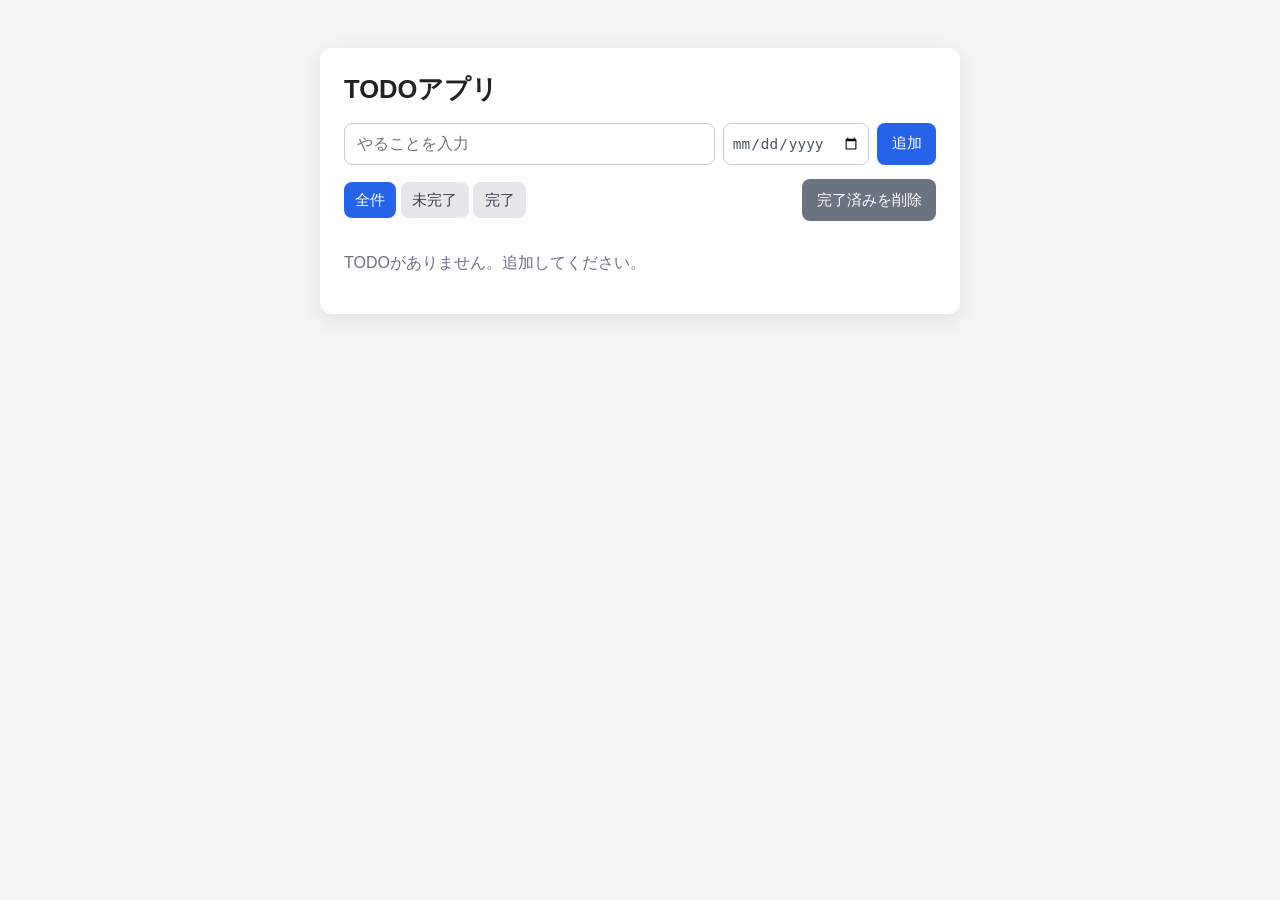
<file: src/todo-app/index.html>
<!doctype html>
<html lang="ja">
  <head>
    <meta charset="UTF-8" />
    <meta name="viewport" content="width=device-width, initial-scale=1.0" />
    <title>TODOアプリ</title>
    <link rel="stylesheet" href="styles.css" />
  </head>
  <body>
    <main class="app">
      <h1>TODOアプリ</h1>
      <form id="todo-form" class="todo-form">
        <label for="todo-input" class="sr-only">TODOを入力</label>
        <input id="todo-input" type="text" placeholder="やることを入力" maxlength="100" required />
        <label for="due-input" class="sr-only">期限</label>
        <input id="due-input" type="date" title="期限（任意）" />
        <button type="submit">追加</button>
      </form>

      <div class="toolbar">
        <div class="filters" role="group" aria-label="表示フィルタ">
          <button type="button" class="filter-btn active" data-filter="all">全件</button>
          <button type="button" class="filter-btn" data-filter="active">未完了</button>
          <button type="button" class="filter-btn" data-filter="completed">完了</button>
        </div>
        <button type="button" id="clear-completed">完了済みを削除</button>
      </div>

      <ul id="todo-list" class="todo-list"></ul>
      <p id="empty-message" class="empty-message">TODOがありません。追加してください。</p>
    </main>

    <script src="script.js"></script>
  </body>
</html>
</file>
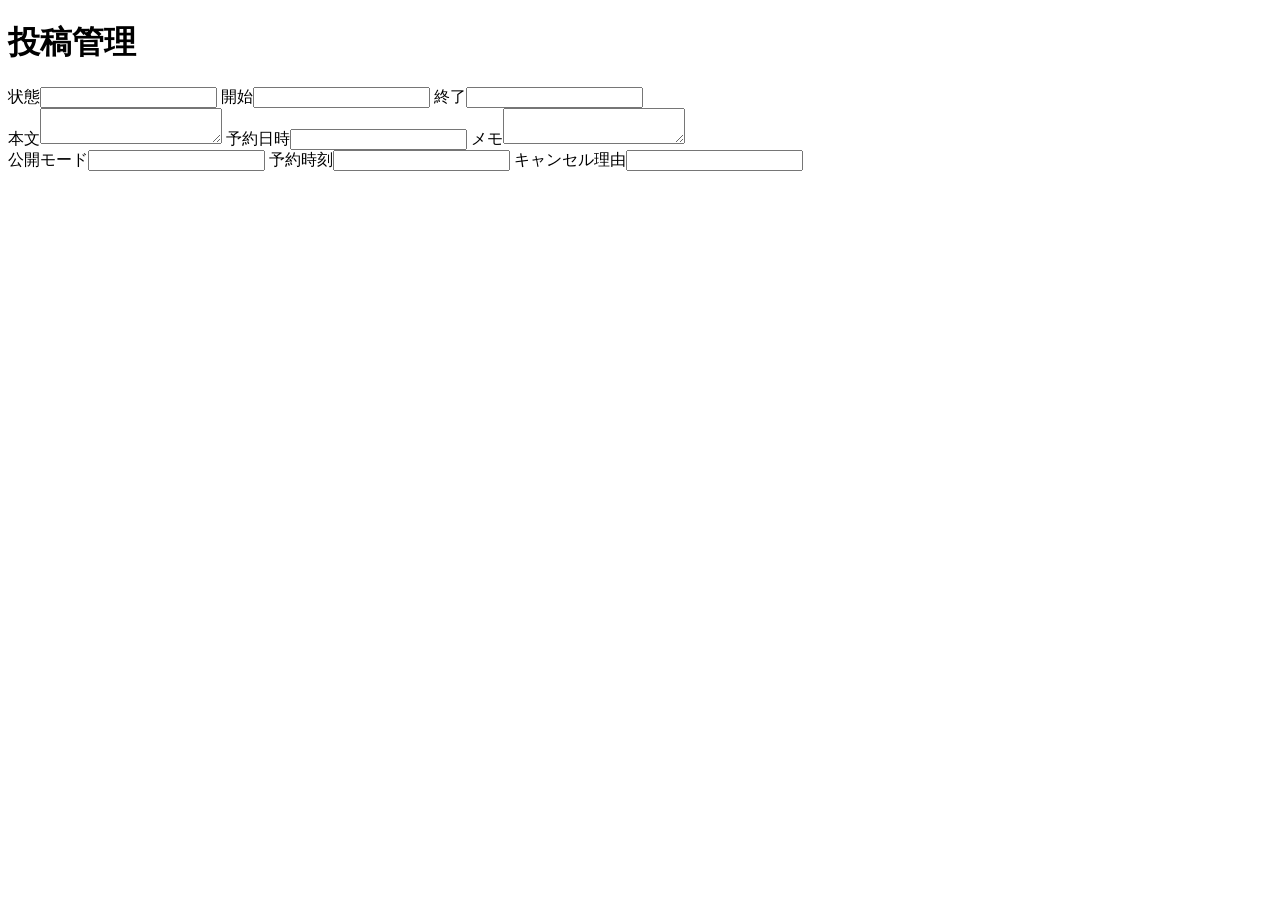
<file: assets/html-working/post-management.html>
<!doctype html>
<html lang="ja">
<head>
  <meta charset="UTF-8">
  <title>投稿管理（Working）</title>
</head>
<body>
  <h1>投稿管理</h1>
  <form id="search-form">
    <label>状態<input name="status_filter" /></label>
    <label>開始<input name="scheduled_from" /></label>
    <label>終了<input name="scheduled_to" /></label>
  </form>

  <form id="edit-form">
    <input type="hidden" name="post_id" value="1" />
    <label>本文<textarea name="content"></textarea></label>
    <label>予約日時<input name="scheduled_at" /></label>
    <label>メモ<textarea name="note"></textarea></label>
  </form>

  <form id="confirm-form">
    <label>公開モード<input name="publish_mode" /></label>
    <label>予約時刻<input name="reserve_at" /></label>
    <label>キャンセル理由<input name="cancel_reason" /></label>
  </form>
</body>
</html>
</file>
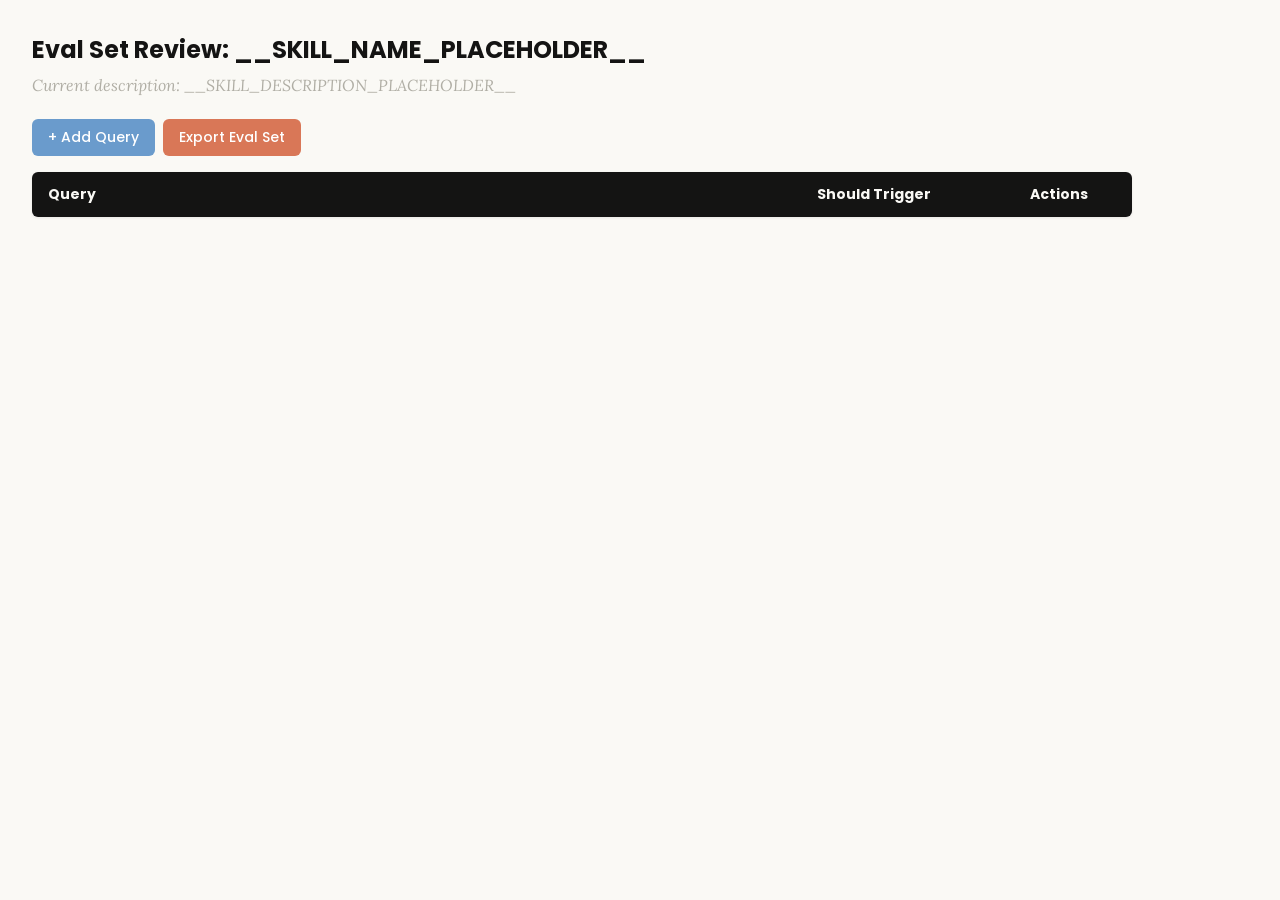
<file: .github/skills/assets/eval_review.html>
<!DOCTYPE html>
<html lang="en">
<head>
  <meta charset="UTF-8">
  <meta name="viewport" content="width=device-width, initial-scale=1.0">
  <title>Eval Set Review - __SKILL_NAME_PLACEHOLDER__</title>
  <link rel="preconnect" href="https://fonts.googleapis.com">
  <link rel="preconnect" href="https://fonts.gstatic.com" crossorigin>
  <link href="https://fonts.googleapis.com/css2?family=Poppins:wght@500;600&family=Lora:wght@400;500&display=swap" rel="stylesheet">
  <style>
    * { box-sizing: border-box; margin: 0; padding: 0; }
    body { font-family: 'Lora', Georgia, serif; background: #faf9f5; padding: 2rem; color: #141413; }
    h1 { font-family: 'Poppins', sans-serif; margin-bottom: 0.5rem; font-size: 1.5rem; }
    .description { color: #b0aea5; margin-bottom: 1.5rem; font-style: italic; max-width: 900px; }
    .controls { margin-bottom: 1rem; display: flex; gap: 0.5rem; }
    .btn { font-family: 'Poppins', sans-serif; padding: 0.5rem 1rem; border: none; border-radius: 6px; cursor: pointer; font-size: 0.875rem; font-weight: 500; }
    .btn-add { background: #6a9bcc; color: white; }
    .btn-add:hover { background: #5889b8; }
    .btn-export { background: #d97757; color: white; }
    .btn-export:hover { background: #c4613f; }
    table { width: 100%; max-width: 1100px; border-collapse: collapse; background: white; border-radius: 6px; overflow: hidden; box-shadow: 0 1px 3px rgba(0,0,0,0.08); }
    th { font-family: 'Poppins', sans-serif; background: #141413; color: #faf9f5; padding: 0.75rem 1rem; text-align: left; font-size: 0.875rem; }
    td { padding: 0.75rem 1rem; border-bottom: 1px solid #e8e6dc; vertical-align: top; }
    tr:nth-child(even) td { background: #faf9f5; }
    tr:hover td { background: #f3f1ea; }
    .section-header td { background: #e8e6dc; font-family: 'Poppins', sans-serif; font-weight: 500; font-size: 0.8rem; color: #141413; text-transform: uppercase; letter-spacing: 0.05em; }
    .query-input { width: 100%; padding: 0.4rem; border: 1px solid #e8e6dc; border-radius: 4px; font-size: 0.875rem; font-family: 'Lora', Georgia, serif; resize: vertical; min-height: 60px; }
    .query-input:focus { outline: none; border-color: #d97757; box-shadow: 0 0 0 2px rgba(217,119,87,0.15); }
    .toggle { position: relative; display: inline-block; width: 44px; height: 24px; }
    .toggle input { opacity: 0; width: 0; height: 0; }
    .toggle .slider { position: absolute; inset: 0; background: #b0aea5; border-radius: 24px; cursor: pointer; transition: 0.2s; }
    .toggle .slider::before { content: ""; position: absolute; width: 18px; height: 18px; left: 3px; bottom: 3px; background: white; border-radius: 50%; transition: 0.2s; }
    .toggle input:checked + .slider { background: #d97757; }
    .toggle input:checked + .slider::before { transform: translateX(20px); }
    .btn-delete { background: #c44; color: white; padding: 0.3rem 0.6rem; border: none; border-radius: 4px; cursor: pointer; font-size: 0.75rem; font-family: 'Poppins', sans-serif; }
    .btn-delete:hover { background: #a33; }
    .summary { margin-top: 1rem; color: #b0aea5; font-size: 0.875rem; }
  </style>
</head>
<body>
  <h1>Eval Set Review: <span id="skill-name">__SKILL_NAME_PLACEHOLDER__</span></h1>
  <p class="description">Current description: <span id="skill-desc">__SKILL_DESCRIPTION_PLACEHOLDER__</span></p>

  <div class="controls">
    <button class="btn btn-add" onclick="addRow()">+ Add Query</button>
    <button class="btn btn-export" onclick="exportEvalSet()">Export Eval Set</button>
  </div>

  <table>
    <thead>
      <tr>
        <th style="width:65%">Query</th>
        <th style="width:18%">Should Trigger</th>
        <th style="width:10%">Actions</th>
      </tr>
    </thead>
    <tbody id="eval-body"></tbody>
  </table>

  <p class="summary" id="summary"></p>

  <script>
    const EVAL_DATA = __EVAL_DATA_PLACEHOLDER__;

    let evalItems = [...EVAL_DATA];

    function render() {
      const tbody = document.getElementById('eval-body');
      tbody.innerHTML = '';

      // Sort: should-trigger first, then should-not-trigger
      const sorted = evalItems
        .map((item, origIdx) => ({ ...item, origIdx }))
        .sort((a, b) => (b.should_trigger ? 1 : 0) - (a.should_trigger ? 1 : 0));

      let lastGroup = null;
      sorted.forEach(item => {
        const group = item.should_trigger ? 'trigger' : 'no-trigger';
        if (group !== lastGroup) {
          const headerRow = document.createElement('tr');
          headerRow.className = 'section-header';
          headerRow.innerHTML = `<td colspan="3">${item.should_trigger ? 'Should Trigger' : 'Should NOT Trigger'}</td>`;
          tbody.appendChild(headerRow);
          lastGroup = group;
        }

        const idx = item.origIdx;
        const tr = document.createElement('tr');
        tr.innerHTML = `
          <td><textarea class="query-input" onchange="updateQuery(${idx}, this.value)">${escapeHtml(item.query)}</textarea></td>
          <td>
            <label class="toggle">
              <input type="checkbox" ${item.should_trigger ? 'checked' : ''} onchange="updateTrigger(${idx}, this.checked)">
              <span class="slider"></span>
            </label>
            <span style="margin-left:8px;font-size:0.8rem;color:#b0aea5">${item.should_trigger ? 'Yes' : 'No'}</span>
          </td>
          <td><button class="btn-delete" onclick="deleteRow(${idx})">Delete</button></td>
        `;
        tbody.appendChild(tr);
      });
      updateSummary();
    }

    function escapeHtml(text) {
      const div = document.createElement('div');
      div.textContent = text;
      return div.innerHTML;
    }

    function updateQuery(idx, value) { evalItems[idx].query = value; updateSummary(); }
    function updateTrigger(idx, value) { evalItems[idx].should_trigger = value; render(); }
    function deleteRow(idx) { evalItems.splice(idx, 1); render(); }

    function addRow() {
      evalItems.push({ query: '', should_trigger: true });
      render();
      const inputs = document.querySelectorAll('.query-input');
      inputs[inputs.length - 1].focus();
    }

    function updateSummary() {
      const trigger = evalItems.filter(i => i.should_trigger).length;
      const noTrigger = evalItems.filter(i => !i.should_trigger).length;
      document.getElementById('summary').textContent =
        `${evalItems.length} queries total: ${trigger} should trigger, ${noTrigger} should not trigger`;
    }

    function exportEvalSet() {
      const valid = evalItems.filter(i => i.query.trim() !== '');
      const data = valid.map(i => ({ query: i.query.trim(), should_trigger: i.should_trigger }));
      const blob = new Blob([JSON.stringify(data, null, 2)], { type: 'application/json' });
      const url = URL.createObjectURL(blob);
      const a = document.createElement('a');
      a.href = url;
      a.download = 'eval_set.json';
      document.body.appendChild(a);
      a.click();
      document.body.removeChild(a);
      URL.revokeObjectURL(url);
    }

    render();
  </script>
</body>
</html>
</file>
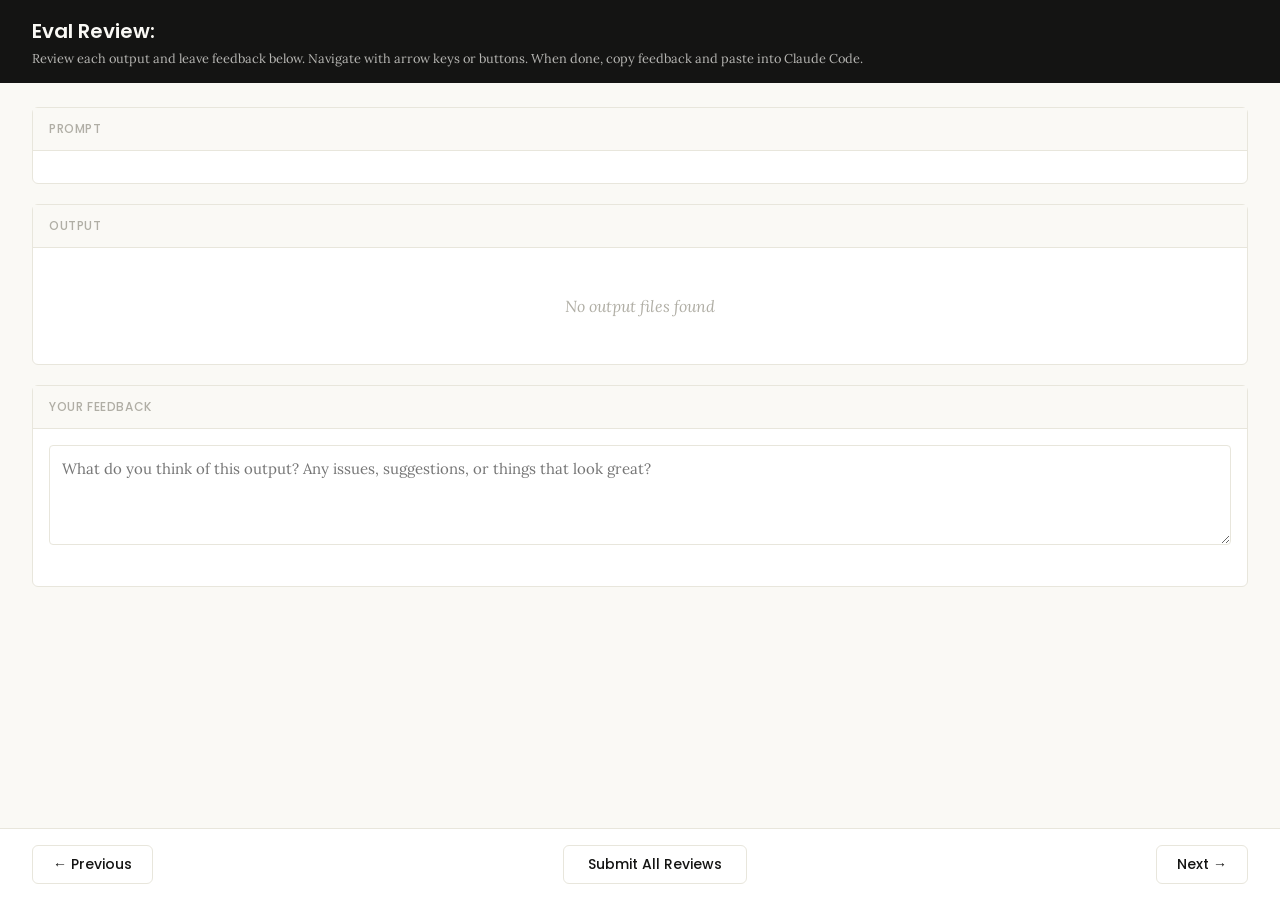
<file: .github/skills/eval-viewer/viewer.html>
<!DOCTYPE html>
<html lang="en">
<head>
  <meta charset="UTF-8">
  <meta name="viewport" content="width=device-width, initial-scale=1.0">
  <title>Eval Review</title>
  <link rel="preconnect" href="https://fonts.googleapis.com">
  <link rel="preconnect" href="https://fonts.gstatic.com" crossorigin>
  <link href="https://fonts.googleapis.com/css2?family=Poppins:wght@500;600&family=Lora:wght@400;500&display=swap" rel="stylesheet">
  <script src="https://cdn.sheetjs.com/xlsx-0.20.3/package/dist/xlsx.full.min.js" integrity="sha384-EnyY0/GSHQGSxSgMwaIPzSESbqoOLSexfnSMN2AP+39Ckmn92stwABZynq1JyzdT" crossorigin="anonymous"></script>
  <style>
    :root {
      --bg: #faf9f5;
      --surface: #ffffff;
      --border: #e8e6dc;
      --text: #141413;
      --text-muted: #b0aea5;
      --accent: #d97757;
      --accent-hover: #c4613f;
      --green: #788c5d;
      --green-bg: #eef2e8;
      --red: #c44;
      --red-bg: #fceaea;
      --header-bg: #141413;
      --header-text: #faf9f5;
      --radius: 6px;
    }

    * { box-sizing: border-box; margin: 0; padding: 0; }

    body {
      font-family: 'Lora', Georgia, serif;
      background: var(--bg);
      color: var(--text);
      height: 100vh;
      display: flex;
      flex-direction: column;
    }

    /* ---- Header ---- */
    .header {
      background: var(--header-bg);
      color: var(--header-text);
      padding: 1rem 2rem;
      display: flex;
      justify-content: space-between;
      align-items: center;
      flex-shrink: 0;
    }
    .header h1 {
      font-family: 'Poppins', sans-serif;
      font-size: 1.25rem;
      font-weight: 600;
    }
    .header .instructions {
      font-size: 0.8rem;
      opacity: 0.7;
      margin-top: 0.25rem;
    }
    .header .progress {
      font-size: 0.875rem;
      opacity: 0.8;
      text-align: right;
    }

    /* ---- Main content ---- */
    .main {
      flex: 1;
      overflow-y: auto;
      padding: 1.5rem 2rem;
      display: flex;
      flex-direction: column;
      gap: 1.25rem;
    }

    /* ---- Sections ---- */
    .section {
      background: var(--surface);
      border: 1px solid var(--border);
      border-radius: var(--radius);
      flex-shrink: 0;
    }
    .section-header {
      font-family: 'Poppins', sans-serif;
      padding: 0.75rem 1rem;
      font-size: 0.75rem;
      font-weight: 500;
      text-transform: uppercase;
      letter-spacing: 0.05em;
      color: var(--text-muted);
      border-bottom: 1px solid var(--border);
      background: var(--bg);
    }
    .section-body {
      padding: 1rem;
    }

    /* ---- Config badge ---- */
    .config-badge {
      display: inline-block;
      padding: 0.2rem 0.625rem;
      border-radius: 9999px;
      font-family: 'Poppins', sans-serif;
      font-size: 0.6875rem;
      font-weight: 600;
      text-transform: uppercase;
      letter-spacing: 0.03em;
      margin-left: 0.75rem;
      vertical-align: middle;
    }
    .config-badge.config-primary {
      background: rgba(33, 150, 243, 0.12);
      color: #1976d2;
    }
    .config-badge.config-baseline {
      background: rgba(255, 193, 7, 0.15);
      color: #f57f17;
    }

    /* ---- Prompt ---- */
    .prompt-text {
      white-space: pre-wrap;
      font-size: 0.9375rem;
      line-height: 1.6;
    }

    /* ---- Outputs ---- */
    .output-file {
      border: 1px solid var(--border);
      border-radius: var(--radius);
      overflow: hidden;
    }
    .output-file + .output-file {
      margin-top: 1rem;
    }
    .output-file-header {
      padding: 0.5rem 0.75rem;
      font-size: 0.8rem;
      font-weight: 600;
      color: var(--text-muted);
      background: var(--bg);
      border-bottom: 1px solid var(--border);
      font-family: 'SF Mono', SFMono-Regular, Consolas, 'Liberation Mono', Menlo, monospace;
      display: flex;
      justify-content: space-between;
      align-items: center;
    }
    .output-file-header .dl-btn {
      font-size: 0.7rem;
      color: var(--accent);
      text-decoration: none;
      cursor: pointer;
      font-family: -apple-system, BlinkMacSystemFont, 'Segoe UI', sans-serif;
      font-weight: 500;
      opacity: 0.8;
    }
    .output-file-header .dl-btn:hover {
      opacity: 1;
      text-decoration: underline;
    }
    .output-file-content {
      padding: 0.75rem;
      overflow-x: auto;
    }
    .output-file-content pre {
      font-size: 0.8125rem;
      line-height: 1.5;
      white-space: pre-wrap;
      word-break: break-word;
      font-family: 'SF Mono', SFMono-Regular, Consolas, 'Liberation Mono', Menlo, monospace;
    }
    .output-file-content img {
      max-width: 100%;
      height: auto;
      border-radius: 4px;
    }
    .output-file-content iframe {
      width: 100%;
      height: 600px;
      border: none;
    }
    .output-file-content table {
      border-collapse: collapse;
      font-size: 0.8125rem;
      width: 100%;
    }
    .output-file-content table td,
    .output-file-content table th {
      border: 1px solid var(--border);
      padding: 0.375rem 0.5rem;
      text-align: left;
    }
    .output-file-content table th {
      background: var(--bg);
      font-weight: 600;
    }
    .output-file-content .download-link {
      display: inline-flex;
      align-items: center;
      gap: 0.5rem;
      padding: 0.5rem 1rem;
      background: var(--bg);
      border: 1px solid var(--border);
      border-radius: 4px;
      color: var(--accent);
      text-decoration: none;
      font-size: 0.875rem;
      cursor: pointer;
    }
    .output-file-content .download-link:hover {
      background: var(--border);
    }
    .empty-state {
      color: var(--text-muted);
      font-style: italic;
      padding: 2rem;
      text-align: center;
    }

    /* ---- Feedback ---- */
    .prev-feedback {
      background: var(--bg);
      border: 1px solid var(--border);
      border-radius: 4px;
      padding: 0.625rem 0.75rem;
      margin-top: 0.75rem;
      font-size: 0.8125rem;
      color: var(--text-muted);
      line-height: 1.5;
    }
    .prev-feedback-label {
      font-size: 0.7rem;
      font-weight: 600;
      text-transform: uppercase;
      letter-spacing: 0.04em;
      margin-bottom: 0.25rem;
      color: var(--text-muted);
    }
    .feedback-textarea {
      width: 100%;
      min-height: 100px;
      padding: 0.75rem;
      border: 1px solid var(--border);
      border-radius: 4px;
      font-family: inherit;
      font-size: 0.9375rem;
      line-height: 1.5;
      resize: vertical;
      color: var(--text);
    }
    .feedback-textarea:focus {
      outline: none;
      border-color: var(--accent);
      box-shadow: 0 0 0 3px rgba(37, 99, 235, 0.1);
    }
    .feedback-status {
      font-size: 0.75rem;
      color: var(--text-muted);
      margin-top: 0.5rem;
      min-height: 1.1em;
    }

    /* ---- Grades (collapsible) ---- */
    .grades-toggle {
      display: flex;
      align-items: center;
      cursor: pointer;
      user-select: none;
    }
    .grades-toggle:hover {
      color: var(--accent);
    }
    .grades-toggle .arrow {
      margin-right: 0.5rem;
      transition: transform 0.15s;
      font-size: 0.75rem;
    }
    .grades-toggle .arrow.open {
      transform: rotate(90deg);
    }
    .grades-content {
      display: none;
      margin-top: 0.75rem;
    }
    .grades-content.open {
      display: block;
    }
    .grades-summary {
      font-size: 0.875rem;
      margin-bottom: 0.75rem;
      display: flex;
      align-items: center;
      gap: 0.5rem;
    }
    .grade-badge {
      display: inline-block;
      padding: 0.125rem 0.5rem;
      border-radius: 9999px;
      font-size: 0.75rem;
      font-weight: 600;
    }
    .grade-pass { background: var(--green-bg); color: var(--green); }
    .grade-fail { background: var(--red-bg); color: var(--red); }
    .assertion-list {
      list-style: none;
    }
    .assertion-item {
      padding: 0.625rem 0;
      border-bottom: 1px solid var(--border);
      font-size: 0.8125rem;
    }
    .assertion-item:last-child { border-bottom: none; }
    .assertion-status {
      font-weight: 600;
      margin-right: 0.5rem;
    }
    .assertion-status.pass { color: var(--green); }
    .assertion-status.fail { color: var(--red); }
    .assertion-evidence {
      color: var(--text-muted);
      font-size: 0.75rem;
      margin-top: 0.25rem;
      padding-left: 1.5rem;
    }

    /* ---- View tabs ---- */
    .view-tabs {
      display: flex;
      gap: 0;
      padding: 0 2rem;
      background: var(--bg);
      border-bottom: 1px solid var(--border);
      flex-shrink: 0;
    }
    .view-tab {
      font-family: 'Poppins', sans-serif;
      padding: 0.625rem 1.25rem;
      font-size: 0.8125rem;
      font-weight: 500;
      cursor: pointer;
      border: none;
      background: none;
      color: var(--text-muted);
      border-bottom: 2px solid transparent;
      transition: all 0.15s;
    }
    .view-tab:hover { color: var(--text); }
    .view-tab.active {
      color: var(--accent);
      border-bottom-color: var(--accent);
    }
    .view-panel { display: none; }
    .view-panel.active { display: flex; flex-direction: column; flex: 1; overflow: hidden; }

    /* ---- Benchmark view ---- */
    .benchmark-view {
      padding: 1.5rem 2rem;
      overflow-y: auto;
      flex: 1;
    }
    .benchmark-table {
      border-collapse: collapse;
      background: var(--surface);
      border: 1px solid var(--border);
      border-radius: var(--radius);
      font-size: 0.8125rem;
      width: 100%;
      margin-bottom: 1.5rem;
    }
    .benchmark-table th, .benchmark-table td {
      padding: 0.625rem 0.75rem;
      text-align: left;
      border: 1px solid var(--border);
    }
    .benchmark-table th {
      font-family: 'Poppins', sans-serif;
      background: var(--header-bg);
      color: var(--header-text);
      font-weight: 500;
      font-size: 0.75rem;
      text-transform: uppercase;
      letter-spacing: 0.04em;
    }
    .benchmark-table tr:hover { background: var(--bg); }
    .benchmark-table tr.benchmark-row-with { background: rgba(33, 150, 243, 0.06); }
    .benchmark-table tr.benchmark-row-without { background: rgba(255, 193, 7, 0.06); }
    .benchmark-table tr.benchmark-row-with:hover { background: rgba(33, 150, 243, 0.12); }
    .benchmark-table tr.benchmark-row-without:hover { background: rgba(255, 193, 7, 0.12); }
    .benchmark-table tr.benchmark-row-avg { font-weight: 600; border-top: 2px solid var(--border); }
    .benchmark-table tr.benchmark-row-avg.benchmark-row-with { background: rgba(33, 150, 243, 0.12); }
    .benchmark-table tr.benchmark-row-avg.benchmark-row-without { background: rgba(255, 193, 7, 0.12); }
    .benchmark-delta-positive { color: var(--green); font-weight: 600; }
    .benchmark-delta-negative { color: var(--red); font-weight: 600; }
    .benchmark-notes {
      background: var(--surface);
      border: 1px solid var(--border);
      border-radius: var(--radius);
      padding: 1rem;
    }
    .benchmark-notes h3 {
      font-family: 'Poppins', sans-serif;
      font-size: 0.875rem;
      margin-bottom: 0.75rem;
    }
    .benchmark-notes ul {
      list-style: disc;
      padding-left: 1.25rem;
    }
    .benchmark-notes li {
      font-size: 0.8125rem;
      line-height: 1.6;
      margin-bottom: 0.375rem;
    }
    .benchmark-empty {
      color: var(--text-muted);
      font-style: italic;
      text-align: center;
      padding: 3rem;
    }

    /* ---- Navigation ---- */
    .nav {
      display: flex;
      justify-content: space-between;
      align-items: center;
      padding: 1rem 2rem;
      border-top: 1px solid var(--border);
      background: var(--surface);
      flex-shrink: 0;
    }
    .nav-btn {
      font-family: 'Poppins', sans-serif;
      padding: 0.5rem 1.25rem;
      border: 1px solid var(--border);
      border-radius: var(--radius);
      background: var(--surface);
      cursor: pointer;
      font-size: 0.875rem;
      font-weight: 500;
      color: var(--text);
      transition: all 0.15s;
    }
    .nav-btn:hover:not(:disabled) {
      background: var(--bg);
      border-color: var(--text-muted);
    }
    .nav-btn:disabled {
      opacity: 0.4;
      cursor: not-allowed;
    }
    .done-btn {
      font-family: 'Poppins', sans-serif;
      padding: 0.5rem 1.5rem;
      border: 1px solid var(--border);
      border-radius: var(--radius);
      background: var(--surface);
      color: var(--text);
      cursor: pointer;
      font-size: 0.875rem;
      font-weight: 500;
      transition: all 0.15s;
    }
    .done-btn:hover {
      background: var(--bg);
      border-color: var(--text-muted);
    }
    .done-btn.ready {
      border: none;
      background: var(--accent);
      color: white;
      font-weight: 600;
    }
    .done-btn.ready:hover {
      background: var(--accent-hover);
    }
    /* ---- Done overlay ---- */
    .done-overlay {
      display: none;
      position: fixed;
      inset: 0;
      background: rgba(0, 0, 0, 0.5);
      z-index: 100;
      justify-content: center;
      align-items: center;
    }
    .done-overlay.visible {
      display: flex;
    }
    .done-card {
      background: var(--surface);
      border-radius: 12px;
      padding: 2rem 3rem;
      text-align: center;
      box-shadow: 0 20px 60px rgba(0, 0, 0, 0.3);
      max-width: 500px;
    }
    .done-card h2 {
      font-size: 1.5rem;
      margin-bottom: 0.5rem;
    }
    .done-card p {
      color: var(--text-muted);
      margin-bottom: 1.5rem;
      line-height: 1.5;
    }
    .done-card .btn-row {
      display: flex;
      gap: 0.5rem;
      justify-content: center;
    }
    .done-card button {
      padding: 0.5rem 1.25rem;
      border: 1px solid var(--border);
      border-radius: var(--radius);
      background: var(--surface);
      cursor: pointer;
      font-size: 0.875rem;
    }
    .done-card button:hover {
      background: var(--bg);
    }
    /* ---- Toast ---- */
    .toast {
      position: fixed;
      bottom: 5rem;
      left: 50%;
      transform: translateX(-50%);
      background: var(--header-bg);
      color: var(--header-text);
      padding: 0.625rem 1.25rem;
      border-radius: var(--radius);
      font-size: 0.875rem;
      opacity: 0;
      transition: opacity 0.3s;
      pointer-events: none;
      z-index: 200;
    }
    .toast.visible {
      opacity: 1;
    }
  </style>
</head>
<body>
  <div id="app" style="height:100vh; display:flex; flex-direction:column;">
    <div class="header">
      <div>
        <h1>Eval Review: <span id="skill-name"></span></h1>
        <div class="instructions">Review each output and leave feedback below. Navigate with arrow keys or buttons. When done, copy feedback and paste into Claude Code.</div>
      </div>
      <div class="progress" id="progress"></div>
    </div>

    <!-- View tabs (only shown when benchmark data exists) -->
    <div class="view-tabs" id="view-tabs" style="display:none;">
      <button class="view-tab active" onclick="switchView('outputs')">Outputs</button>
      <button class="view-tab" onclick="switchView('benchmark')">Benchmark</button>
    </div>

    <!-- Outputs panel (qualitative review) -->
    <div class="view-panel active" id="panel-outputs">
    <div class="main">
      <!-- Prompt -->
      <div class="section">
        <div class="section-header">Prompt <span class="config-badge" id="config-badge" style="display:none;"></span></div>
        <div class="section-body">
          <div class="prompt-text" id="prompt-text"></div>
        </div>
      </div>

      <!-- Outputs -->
      <div class="section">
        <div class="section-header">Output</div>
        <div class="section-body" id="outputs-body">
          <div class="empty-state">No output files found</div>
        </div>
      </div>

      <!-- Previous Output (collapsible) -->
      <div class="section" id="prev-outputs-section" style="display:none;">
        <div class="section-header">
          <div class="grades-toggle" onclick="togglePrevOutputs()">
            <span class="arrow" id="prev-outputs-arrow">&#9654;</span>
            Previous Output
          </div>
        </div>
        <div class="grades-content" id="prev-outputs-content"></div>
      </div>

      <!-- Grades (collapsible) -->
      <div class="section" id="grades-section" style="display:none;">
        <div class="section-header">
          <div class="grades-toggle" onclick="toggleGrades()">
            <span class="arrow" id="grades-arrow">&#9654;</span>
            Formal Grades
          </div>
        </div>
        <div class="grades-content" id="grades-content"></div>
      </div>

      <!-- Feedback -->
      <div class="section">
        <div class="section-header">Your Feedback</div>
        <div class="section-body">
          <textarea
            class="feedback-textarea"
            id="feedback"
            placeholder="What do you think of this output? Any issues, suggestions, or things that look great?"
          ></textarea>
          <div class="feedback-status" id="feedback-status"></div>
          <div class="prev-feedback" id="prev-feedback" style="display:none;">
            <div class="prev-feedback-label">Previous feedback</div>
            <div id="prev-feedback-text"></div>
          </div>
        </div>
      </div>
    </div>

    <div class="nav" id="outputs-nav">
      <button class="nav-btn" id="prev-btn" onclick="navigate(-1)">&#8592; Previous</button>
      <button class="done-btn" id="done-btn" onclick="showDoneDialog()">Submit All Reviews</button>
      <button class="nav-btn" id="next-btn" onclick="navigate(1)">Next &#8594;</button>
    </div>
    </div><!-- end panel-outputs -->

    <!-- Benchmark panel (quantitative stats) -->
    <div class="view-panel" id="panel-benchmark">
      <div class="benchmark-view" id="benchmark-content">
        <div class="benchmark-empty">No benchmark data available. Run a benchmark to see quantitative results here.</div>
      </div>
    </div>
  </div>

  <!-- Done overlay -->
  <div class="done-overlay" id="done-overlay">
    <div class="done-card">
      <h2>Review Complete</h2>
      <p>Your feedback has been saved. Go back to your Claude Code session and tell Claude you're done reviewing.</p>
      <div class="btn-row">
        <button onclick="closeDoneDialog()">OK</button>
      </div>
    </div>
  </div>

  <!-- Toast -->
  <div class="toast" id="toast"></div>

  <script>
    // ---- Embedded data (injected by generate_review.py) ----
    /*__EMBEDDED_DATA__*/

    // ---- State ----
    let feedbackMap = {};  // run_id -> feedback text
    let currentIndex = 0;
    let visitedRuns = new Set();

    // ---- Init ----
    async function init() {
      // Load saved feedback from server — but only if this isn't a fresh
      // iteration (indicated by previous_feedback being present). When
      // previous feedback exists, the feedback.json on disk is stale from
      // the prior iteration and should not pre-fill the textareas.
      const hasPrevious = Object.keys(EMBEDDED_DATA.previous_feedback || {}).length > 0
        || Object.keys(EMBEDDED_DATA.previous_outputs || {}).length > 0;
      if (!hasPrevious) {
        try {
          const resp = await fetch("/api/feedback");
          const data = await resp.json();
          if (data.reviews) {
            for (const r of data.reviews) feedbackMap[r.run_id] = r.feedback;
          }
        } catch { /* first run, no feedback yet */ }
      }

      document.getElementById("skill-name").textContent = EMBEDDED_DATA.skill_name;
      showRun(0);

      // Wire up feedback auto-save
      const textarea = document.getElementById("feedback");
      let saveTimeout = null;
      textarea.addEventListener("input", () => {
        clearTimeout(saveTimeout);
        document.getElementById("feedback-status").textContent = "";
        saveTimeout = setTimeout(() => saveCurrentFeedback(), 800);
      });
    }

    // ---- Navigation ----
    function navigate(delta) {
      const newIndex = currentIndex + delta;
      if (newIndex >= 0 && newIndex < EMBEDDED_DATA.runs.length) {
        saveCurrentFeedback();
        showRun(newIndex);
      }
    }

    function updateNavButtons() {
      document.getElementById("prev-btn").disabled = currentIndex === 0;
      document.getElementById("next-btn").disabled =
        currentIndex === EMBEDDED_DATA.runs.length - 1;
    }

    // ---- Show a run ----
    function showRun(index) {
      currentIndex = index;
      const run = EMBEDDED_DATA.runs[index];

      // Progress
      document.getElementById("progress").textContent =
        `${index + 1} of ${EMBEDDED_DATA.runs.length}`;

      // Prompt
      document.getElementById("prompt-text").textContent = run.prompt;

      // Config badge
      const badge = document.getElementById("config-badge");
      const configMatch = run.id.match(/(with_skill|without_skill|new_skill|old_skill)/);
      if (configMatch) {
        const config = configMatch[1];
        const isBaseline = config === "without_skill" || config === "old_skill";
        badge.textContent = config.replace(/_/g, " ");
        badge.className = "config-badge " + (isBaseline ? "config-baseline" : "config-primary");
        badge.style.display = "inline-block";
      } else {
        badge.style.display = "none";
      }

      // Outputs
      renderOutputs(run);

      // Previous outputs
      renderPrevOutputs(run);

      // Grades
      renderGrades(run);

      // Previous feedback
      const prevFb = (EMBEDDED_DATA.previous_feedback || {})[run.id];
      const prevEl = document.getElementById("prev-feedback");
      if (prevFb) {
        document.getElementById("prev-feedback-text").textContent = prevFb;
        prevEl.style.display = "block";
      } else {
        prevEl.style.display = "none";
      }

      // Feedback
      document.getElementById("feedback").value = feedbackMap[run.id] || "";
      document.getElementById("feedback-status").textContent = "";

      updateNavButtons();

      // Track visited runs and promote done button when all visited
      visitedRuns.add(index);
      const doneBtn = document.getElementById("done-btn");
      if (visitedRuns.size >= EMBEDDED_DATA.runs.length) {
        doneBtn.classList.add("ready");
      }

      // Scroll main content to top
      document.querySelector(".main").scrollTop = 0;
    }

    // ---- Render outputs ----
    function renderOutputs(run) {
      const container = document.getElementById("outputs-body");
      container.innerHTML = "";

      const outputs = run.outputs || [];
      if (outputs.length === 0) {
        container.innerHTML = '<div class="empty-state">No output files</div>';
        return;
      }

      for (const file of outputs) {
        const fileDiv = document.createElement("div");
        fileDiv.className = "output-file";

        // Always show file header with download link
        const header = document.createElement("div");
        header.className = "output-file-header";
        const nameSpan = document.createElement("span");
        nameSpan.textContent = file.name;
        header.appendChild(nameSpan);
        const dlBtn = document.createElement("a");
        dlBtn.className = "dl-btn";
        dlBtn.textContent = "Download";
        dlBtn.download = file.name;
        dlBtn.href = getDownloadUri(file);
        header.appendChild(dlBtn);
        fileDiv.appendChild(header);

        const content = document.createElement("div");
        content.className = "output-file-content";

        if (file.type === "text") {
          const pre = document.createElement("pre");
          pre.textContent = file.content;
          content.appendChild(pre);
        } else if (file.type === "image") {
          const img = document.createElement("img");
          img.src = file.data_uri;
          img.alt = file.name;
          content.appendChild(img);
        } else if (file.type === "pdf") {
          const iframe = document.createElement("iframe");
          iframe.src = file.data_uri;
          content.appendChild(iframe);
        } else if (file.type === "xlsx") {
          renderXlsx(content, file.data_b64);
        } else if (file.type === "binary") {
          const a = document.createElement("a");
          a.className = "download-link";
          a.href = file.data_uri;
          a.download = file.name;
          a.textContent = "Download " + file.name;
          content.appendChild(a);
        } else if (file.type === "error") {
          const pre = document.createElement("pre");
          pre.textContent = file.content;
          pre.style.color = "var(--red)";
          content.appendChild(pre);
        }

        fileDiv.appendChild(content);
        container.appendChild(fileDiv);
      }
    }

    // ---- XLSX rendering via SheetJS ----
    function renderXlsx(container, b64Data) {
      try {
        const raw = Uint8Array.from(atob(b64Data), c => c.charCodeAt(0));
        const wb = XLSX.read(raw, { type: "array" });

        for (let i = 0; i < wb.SheetNames.length; i++) {
          const sheetName = wb.SheetNames[i];
          const ws = wb.Sheets[sheetName];

          if (wb.SheetNames.length > 1) {
            const sheetLabel = document.createElement("div");
            sheetLabel.style.cssText =
              "font-weight:600; font-size:0.8rem; color:#b0aea5; margin-top:0.5rem; margin-bottom:0.25rem;";
            sheetLabel.textContent = "Sheet: " + sheetName;
            container.appendChild(sheetLabel);
          }

          const htmlStr = XLSX.utils.sheet_to_html(ws, { editable: false });
          const wrapper = document.createElement("div");
          wrapper.innerHTML = htmlStr;
          container.appendChild(wrapper);
        }
      } catch (err) {
        container.textContent = "Error rendering spreadsheet: " + err.message;
      }
    }

    // ---- Grades ----
    function renderGrades(run) {
      const section = document.getElementById("grades-section");
      const content = document.getElementById("grades-content");

      if (!run.grading) {
        section.style.display = "none";
        return;
      }

      const grading = run.grading;
      section.style.display = "block";
      // Reset to collapsed
      content.classList.remove("open");
      document.getElementById("grades-arrow").classList.remove("open");

      const summary = grading.summary || {};
      const expectations = grading.expectations || [];

      let html = '<div style="padding: 1rem;">';

      // Summary line
      const passRate = summary.pass_rate != null
        ? Math.round(summary.pass_rate * 100) + "%"
        : "?";
      const badgeClass = summary.pass_rate >= 0.8 ? "grade-pass" : summary.pass_rate >= 0.5 ? "" : "grade-fail";
      html += '<div class="grades-summary">';
      html += '<span class="grade-badge ' + badgeClass + '">' + passRate + '</span>';
      html += '<span>' + (summary.passed || 0) + ' passed, ' + (summary.failed || 0) + ' failed of ' + (summary.total || 0) + '</span>';
      html += '</div>';

      // Assertions list
      html += '<ul class="assertion-list">';
      for (const exp of expectations) {
        const statusClass = exp.passed ? "pass" : "fail";
        const statusIcon = exp.passed ? "\u2713" : "\u2717";
        html += '<li class="assertion-item">';
        html += '<span class="assertion-status ' + statusClass + '">' + statusIcon + '</span>';
        html += '<span>' + escapeHtml(exp.text) + '</span>';
        if (exp.evidence) {
          html += '<div class="assertion-evidence">' + escapeHtml(exp.evidence) + '</div>';
        }
        html += '</li>';
      }
      html += '</ul>';

      html += '</div>';
      content.innerHTML = html;
    }

    function toggleGrades() {
      const content = document.getElementById("grades-content");
      const arrow = document.getElementById("grades-arrow");
      content.classList.toggle("open");
      arrow.classList.toggle("open");
    }

    // ---- Previous outputs (collapsible) ----
    function renderPrevOutputs(run) {
      const section = document.getElementById("prev-outputs-section");
      const content = document.getElementById("prev-outputs-content");
      const prevOutputs = (EMBEDDED_DATA.previous_outputs || {})[run.id];

      if (!prevOutputs || prevOutputs.length === 0) {
        section.style.display = "none";
        return;
      }

      section.style.display = "block";
      // Reset to collapsed
      content.classList.remove("open");
      document.getElementById("prev-outputs-arrow").classList.remove("open");

      // Render the files into the content area
      content.innerHTML = "";
      const wrapper = document.createElement("div");
      wrapper.style.padding = "1rem";

      for (const file of prevOutputs) {
        const fileDiv = document.createElement("div");
        fileDiv.className = "output-file";

        const header = document.createElement("div");
        header.className = "output-file-header";
        const nameSpan = document.createElement("span");
        nameSpan.textContent = file.name;
        header.appendChild(nameSpan);
        const dlBtn = document.createElement("a");
        dlBtn.className = "dl-btn";
        dlBtn.textContent = "Download";
        dlBtn.download = file.name;
        dlBtn.href = getDownloadUri(file);
        header.appendChild(dlBtn);
        fileDiv.appendChild(header);

        const fc = document.createElement("div");
        fc.className = "output-file-content";

        if (file.type === "text") {
          const pre = document.createElement("pre");
          pre.textContent = file.content;
          fc.appendChild(pre);
        } else if (file.type === "image") {
          const img = document.createElement("img");
          img.src = file.data_uri;
          img.alt = file.name;
          fc.appendChild(img);
        } else if (file.type === "pdf") {
          const iframe = document.createElement("iframe");
          iframe.src = file.data_uri;
          fc.appendChild(iframe);
        } else if (file.type === "xlsx") {
          renderXlsx(fc, file.data_b64);
        } else if (file.type === "binary") {
          const a = document.createElement("a");
          a.className = "download-link";
          a.href = file.data_uri;
          a.download = file.name;
          a.textContent = "Download " + file.name;
          fc.appendChild(a);
        }

        fileDiv.appendChild(fc);
        wrapper.appendChild(fileDiv);
      }

      content.appendChild(wrapper);
    }

    function togglePrevOutputs() {
      const content = document.getElementById("prev-outputs-content");
      const arrow = document.getElementById("prev-outputs-arrow");
      content.classList.toggle("open");
      arrow.classList.toggle("open");
    }

    // ---- Feedback (saved to server -> feedback.json) ----
    function saveCurrentFeedback() {
      const run = EMBEDDED_DATA.runs[currentIndex];
      const text = document.getElementById("feedback").value;

      if (text.trim() === "") {
        delete feedbackMap[run.id];
      } else {
        feedbackMap[run.id] = text;
      }

      // Build reviews array from map
      const reviews = [];
      for (const [run_id, feedback] of Object.entries(feedbackMap)) {
        if (feedback.trim()) {
          reviews.push({ run_id, feedback, timestamp: new Date().toISOString() });
        }
      }

      fetch("/api/feedback", {
        method: "POST",
        headers: { "Content-Type": "application/json" },
        body: JSON.stringify({ reviews, status: "in_progress" }),
      }).then(() => {
        document.getElementById("feedback-status").textContent = "Saved";
      }).catch(() => {
        // Static mode or server unavailable — no-op on auto-save,
        // feedback will be downloaded on final submit
        document.getElementById("feedback-status").textContent = "Will download on submit";
      });
    }

    // ---- Done ----
    function showDoneDialog() {
      // Save current textarea to feedbackMap (but don't POST yet)
      const run = EMBEDDED_DATA.runs[currentIndex];
      const text = document.getElementById("feedback").value;
      if (text.trim() === "") {
        delete feedbackMap[run.id];
      } else {
        feedbackMap[run.id] = text;
      }

      // POST once with status: complete — include ALL runs so the model
      // can distinguish "no feedback" (looks good) from "not reviewed"
      const reviews = [];
      const ts = new Date().toISOString();
      for (const r of EMBEDDED_DATA.runs) {
        reviews.push({ run_id: r.id, feedback: feedbackMap[r.id] || "", timestamp: ts });
      }
      const payload = JSON.stringify({ reviews, status: "complete" }, null, 2);
      fetch("/api/feedback", {
        method: "POST",
        headers: { "Content-Type": "application/json" },
        body: payload,
      }).then(() => {
        document.getElementById("done-overlay").classList.add("visible");
      }).catch(() => {
        // Server not available (static mode) — download as file
        const blob = new Blob([payload], { type: "application/json" });
        const url = URL.createObjectURL(blob);
        const a = document.createElement("a");
        a.href = url;
        a.download = "feedback.json";
        a.click();
        URL.revokeObjectURL(url);
        document.getElementById("done-overlay").classList.add("visible");
      });
    }

    function closeDoneDialog() {
      // Reset status back to in_progress
      saveCurrentFeedback();
      document.getElementById("done-overlay").classList.remove("visible");
    }

    // ---- Toast ----
    function showToast(message) {
      const toast = document.getElementById("toast");
      toast.textContent = message;
      toast.classList.add("visible");
      setTimeout(() => toast.classList.remove("visible"), 2000);
    }

    // ---- Keyboard nav ----
    document.addEventListener("keydown", (e) => {
      // Don't capture when typing in textarea
      if (e.target.tagName === "TEXTAREA") return;

      if (e.key === "ArrowLeft" || e.key === "ArrowUp") {
        e.preventDefault();
        navigate(-1);
      } else if (e.key === "ArrowRight" || e.key === "ArrowDown") {
        e.preventDefault();
        navigate(1);
      }
    });

    // ---- Util ----
    function getDownloadUri(file) {
      if (file.data_uri) return file.data_uri;
      if (file.data_b64) return "data:application/octet-stream;base64," + file.data_b64;
      if (file.type === "text") return "data:text/plain;charset=utf-8," + encodeURIComponent(file.content);
      return "#";
    }

    function escapeHtml(text) {
      const div = document.createElement("div");
      div.textContent = text;
      return div.innerHTML;
    }

    // ---- View switching ----
    function switchView(view) {
      document.querySelectorAll(".view-tab").forEach(t => t.classList.remove("active"));
      document.querySelectorAll(".view-panel").forEach(p => p.classList.remove("active"));
      document.querySelector(`[onclick="switchView('${view}')"]`).classList.add("active");
      document.getElementById("panel-" + view).classList.add("active");
    }

    // ---- Benchmark rendering ----
    function renderBenchmark() {
      const data = EMBEDDED_DATA.benchmark;
      if (!data) return;

      // Show the tabs
      document.getElementById("view-tabs").style.display = "flex";

      const container = document.getElementById("benchmark-content");
      const summary = data.run_summary || {};
      const metadata = data.metadata || {};
      const notes = data.notes || [];

      let html = "";

      // Header
      html += "<h2 style='font-family: Poppins, sans-serif; margin-bottom: 0.5rem;'>Benchmark Results</h2>";
      html += "<p style='color: var(--text-muted); font-size: 0.875rem; margin-bottom: 1.25rem;'>";
      if (metadata.skill_name) html += "<strong>" + escapeHtml(metadata.skill_name) + "</strong> &mdash; ";
      if (metadata.timestamp) html += metadata.timestamp + " &mdash; ";
      if (metadata.evals_run) html += "Evals: " + metadata.evals_run.join(", ") + " &mdash; ";
      html += (metadata.runs_per_configuration || "?") + " runs per configuration";
      html += "</p>";

      // Summary table
      html += '<table class="benchmark-table">';

      function fmtStat(stat, pct) {
        if (!stat) return "—";
        const suffix = pct ? "%" : "";
        const m = pct ? (stat.mean * 100).toFixed(0) : stat.mean.toFixed(1);
        const s = pct ? (stat.stddev * 100).toFixed(0) : stat.stddev.toFixed(1);
        return m + suffix + " ± " + s + suffix;
      }

      function deltaClass(val) {
        if (!val) return "";
        const n = parseFloat(val);
        if (n > 0) return "benchmark-delta-positive";
        if (n < 0) return "benchmark-delta-negative";
        return "";
      }

      // Discover config names dynamically (everything except "delta")
      const configs = Object.keys(summary).filter(k => k !== "delta");
      const configA = configs[0] || "config_a";
      const configB = configs[1] || "config_b";
      const labelA = configA.replace(/_/g, " ").replace(/\b\w/g, c => c.toUpperCase());
      const labelB = configB.replace(/_/g, " ").replace(/\b\w/g, c => c.toUpperCase());
      const a = summary[configA] || {};
      const b = summary[configB] || {};
      const delta = summary.delta || {};

      html += "<thead><tr><th>Metric</th><th>" + escapeHtml(labelA) + "</th><th>" + escapeHtml(labelB) + "</th><th>Delta</th></tr></thead>";
      html += "<tbody>";

      html += "<tr><td><strong>Pass Rate</strong></td>";
      html += "<td>" + fmtStat(a.pass_rate, true) + "</td>";
      html += "<td>" + fmtStat(b.pass_rate, true) + "</td>";
      html += '<td class="' + deltaClass(delta.pass_rate) + '">' + (delta.pass_rate || "—") + "</td></tr>";

      // Time (only show row if data exists)
      if (a.time_seconds || b.time_seconds) {
        html += "<tr><td><strong>Time (s)</strong></td>";
        html += "<td>" + fmtStat(a.time_seconds, false) + "</td>";
        html += "<td>" + fmtStat(b.time_seconds, false) + "</td>";
        html += '<td class="' + deltaClass(delta.time_seconds) + '">' + (delta.time_seconds ? delta.time_seconds + "s" : "—") + "</td></tr>";
      }

      // Tokens (only show row if data exists)
      if (a.tokens || b.tokens) {
        html += "<tr><td><strong>Tokens</strong></td>";
        html += "<td>" + fmtStat(a.tokens, false) + "</td>";
        html += "<td>" + fmtStat(b.tokens, false) + "</td>";
        html += '<td class="' + deltaClass(delta.tokens) + '">' + (delta.tokens || "—") + "</td></tr>";
      }

      html += "</tbody></table>";

      // Per-eval breakdown (if runs data available)
      const runs = data.runs || [];
      if (runs.length > 0) {
        const evalIds = [...new Set(runs.map(r => r.eval_id))].sort((a, b) => a - b);

        html += "<h3 style='font-family: Poppins, sans-serif; margin-bottom: 0.75rem;'>Per-Eval Breakdown</h3>";

        const hasTime = runs.some(r => r.result && r.result.time_seconds != null);
        const hasErrors = runs.some(r => r.result && r.result.errors > 0);

        for (const evalId of evalIds) {
          const evalRuns = runs.filter(r => r.eval_id === evalId);
          const evalName = evalRuns[0] && evalRuns[0].eval_name ? evalRuns[0].eval_name : "Eval " + evalId;

          html += "<h4 style='font-family: Poppins, sans-serif; margin: 1rem 0 0.5rem; color: var(--text);'>" + escapeHtml(evalName) + "</h4>";
          html += '<table class="benchmark-table">';
          html += "<thead><tr><th>Config</th><th>Run</th><th>Pass Rate</th>";
          if (hasTime) html += "<th>Time (s)</th>";
          if (hasErrors) html += "<th>Crashes During Execution</th>";
          html += "</tr></thead>";
          html += "<tbody>";

          // Group by config and render with average rows
          const configGroups = [...new Set(evalRuns.map(r => r.configuration))];
          for (let ci = 0; ci < configGroups.length; ci++) {
            const config = configGroups[ci];
            const configRuns = evalRuns.filter(r => r.configuration === config);
            if (configRuns.length === 0) continue;

            const rowClass = ci === 0 ? "benchmark-row-with" : "benchmark-row-without";
            const configLabel = config.replace(/_/g, " ").replace(/\b\w/g, c => c.toUpperCase());

            for (const run of configRuns) {
              const r = run.result || {};
              const prClass = r.pass_rate >= 0.8 ? "benchmark-delta-positive" : r.pass_rate < 0.5 ? "benchmark-delta-negative" : "";
              html += '<tr class="' + rowClass + '">';
              html += "<td>" + configLabel + "</td>";
              html += "<td>" + run.run_number + "</td>";
              html += '<td class="' + prClass + '">' + ((r.pass_rate || 0) * 100).toFixed(0) + "% (" + (r.passed || 0) + "/" + (r.total || 0) + ")</td>";
              if (hasTime) html += "<td>" + (r.time_seconds != null ? r.time_seconds.toFixed(1) : "—") + "</td>";
              if (hasErrors) html += "<td>" + (r.errors || 0) + "</td>";
              html += "</tr>";
            }

            // Average row
            const rates = configRuns.map(r => (r.result || {}).pass_rate || 0);
            const avgRate = rates.reduce((a, b) => a + b, 0) / rates.length;
            const avgPrClass = avgRate >= 0.8 ? "benchmark-delta-positive" : avgRate < 0.5 ? "benchmark-delta-negative" : "";
            html += '<tr class="benchmark-row-avg ' + rowClass + '">';
            html += "<td>" + configLabel + "</td>";
            html += "<td>Avg</td>";
            html += '<td class="' + avgPrClass + '">' + (avgRate * 100).toFixed(0) + "%</td>";
            if (hasTime) {
              const times = configRuns.map(r => (r.result || {}).time_seconds).filter(t => t != null);
              html += "<td>" + (times.length ? (times.reduce((a, b) => a + b, 0) / times.length).toFixed(1) : "—") + "</td>";
            }
            if (hasErrors) html += "<td></td>";
            html += "</tr>";
          }
          html += "</tbody></table>";

          // Per-assertion detail for this eval
          const runsWithExpectations = {};
          for (const config of configGroups) {
            runsWithExpectations[config] = evalRuns.filter(r => r.configuration === config && r.expectations && r.expectations.length > 0);
          }
          const hasAnyExpectations = Object.values(runsWithExpectations).some(runs => runs.length > 0);
          if (hasAnyExpectations) {
            // Collect all unique assertion texts across all configs
            const allAssertions = [];
            const seen = new Set();
            for (const config of configGroups) {
              for (const run of runsWithExpectations[config]) {
                for (const exp of (run.expectations || [])) {
                  if (!seen.has(exp.text)) {
                    seen.add(exp.text);
                    allAssertions.push(exp.text);
                  }
                }
              }
            }

            html += '<table class="benchmark-table" style="margin-top: 0.5rem;">';
            html += "<thead><tr><th>Assertion</th>";
            for (const config of configGroups) {
              const label = config.replace(/_/g, " ").replace(/\b\w/g, c => c.toUpperCase());
              html += "<th>" + escapeHtml(label) + "</th>";
            }
            html += "</tr></thead><tbody>";

            for (const assertionText of allAssertions) {
              html += "<tr><td>" + escapeHtml(assertionText) + "</td>";

              for (const config of configGroups) {
                html += "<td>";
                for (const run of runsWithExpectations[config]) {
                  const exp = (run.expectations || []).find(e => e.text === assertionText);
                  if (exp) {
                    const cls = exp.passed ? "benchmark-delta-positive" : "benchmark-delta-negative";
                    const icon = exp.passed ? "\u2713" : "\u2717";
                    html += '<span class="' + cls + '" title="Run ' + run.run_number + ': ' + escapeHtml(exp.evidence || "") + '">' + icon + "</span> ";
                  } else {
                    html += "— ";
                  }
                }
                html += "</td>";
              }
              html += "</tr>";
            }
            html += "</tbody></table>";
          }
        }
      }

      // Notes
      if (notes.length > 0) {
        html += '<div class="benchmark-notes">';
        html += "<h3>Analysis Notes</h3>";
        html += "<ul>";
        for (const note of notes) {
          html += "<li>" + escapeHtml(note) + "</li>";
        }
        html += "</ul></div>";
      }

      container.innerHTML = html;
    }

    // ---- Start ----
    init();
    renderBenchmark();
  </script>
</body>
</html>
</file>
<file: src/todo-app/styles.css>
:root {
  color-scheme: light;
}

* {
  box-sizing: border-box;
}

body {
  margin: 0;
  font-family: -apple-system, BlinkMacSystemFont, "Segoe UI", sans-serif;
  background: #f5f5f5;
  color: #222;
}

.app {
  max-width: 640px;
  margin: 3rem auto;
  padding: 1.5rem;
  background: #fff;
  border-radius: 12px;
  box-shadow: 0 6px 24px rgba(0, 0, 0, 0.08);
}

h1 {
  margin-top: 0;
  margin-bottom: 1rem;
  font-size: 1.6rem;
}

.todo-form {
  display: flex;
  flex-wrap: wrap;
  gap: 0.5rem;
}

.todo-form #todo-input {
  flex: 1;
  min-width: 8rem;
  padding: 0.65rem 0.75rem;
  border: 1px solid #ccc;
  border-radius: 8px;
  font-size: 1rem;
}

.todo-form #due-input {
  padding: 0.65rem 0.5rem;
  border: 1px solid #ccc;
  border-radius: 8px;
  font-size: 0.9rem;
  color: #4b5563;
}

button {
  border: 0;
  border-radius: 8px;
  padding: 0.65rem 0.9rem;
  cursor: pointer;
  background: #2563eb;
  color: #fff;
  font-size: 0.95rem;
}

button:hover {
  opacity: 0.9;
}

.toolbar {
  margin-top: 0.9rem;
  display: flex;
  flex-wrap: wrap;
  align-items: center;
  justify-content: space-between;
  gap: 0.5rem;
}

.filters {
  display: flex;
  gap: 0.3rem;
}

.filter-btn {
  background: #e5e7eb;
  color: #374151;
  padding: 0.45rem 0.7rem;
}

.filter-btn.active {
  background: #2563eb;
  color: #fff;
}

#clear-completed {
  background: #6b7280;
}

.todo-list {
  list-style: none;
  margin: 1rem 0 0;
  padding: 0;
  display: grid;
  gap: 0.5rem;
}

.todo-item {
  display: flex;
  align-items: center;
  justify-content: space-between;
  border: 1px solid #e5e7eb;
  border-radius: 8px;
  padding: 0.55rem 0.7rem;
}

.todo-left {
  display: flex;
  align-items: center;
  gap: 0.6rem;
  flex-wrap: wrap;
}

.todo-text.completed {
  text-decoration: line-through;
  color: #6b7280;
}

.due-badge {
  font-size: 0.78rem;
  padding: 0.15rem 0.45rem;
  border-radius: 99px;
  background: #dbeafe;
  color: #1d4ed8;
}

.due-badge.overdue {
  background: #fee2e2;
  color: #b91c1c;
}

.due-badge.today {
  background: #fef9c3;
  color: #92400e;
}

.delete-btn {
  background: #ef4444;
  padding: 0.45rem 0.7rem;
}

.empty-message {
  margin-top: 1rem;
  color: #6b7280;
}

.sr-only {
  position: absolute;
  width: 1px;
  height: 1px;
  padding: 0;
  margin: -1px;
  overflow: hidden;
  clip: rect(0, 0, 0, 0);
  border: 0;
}
</file>
